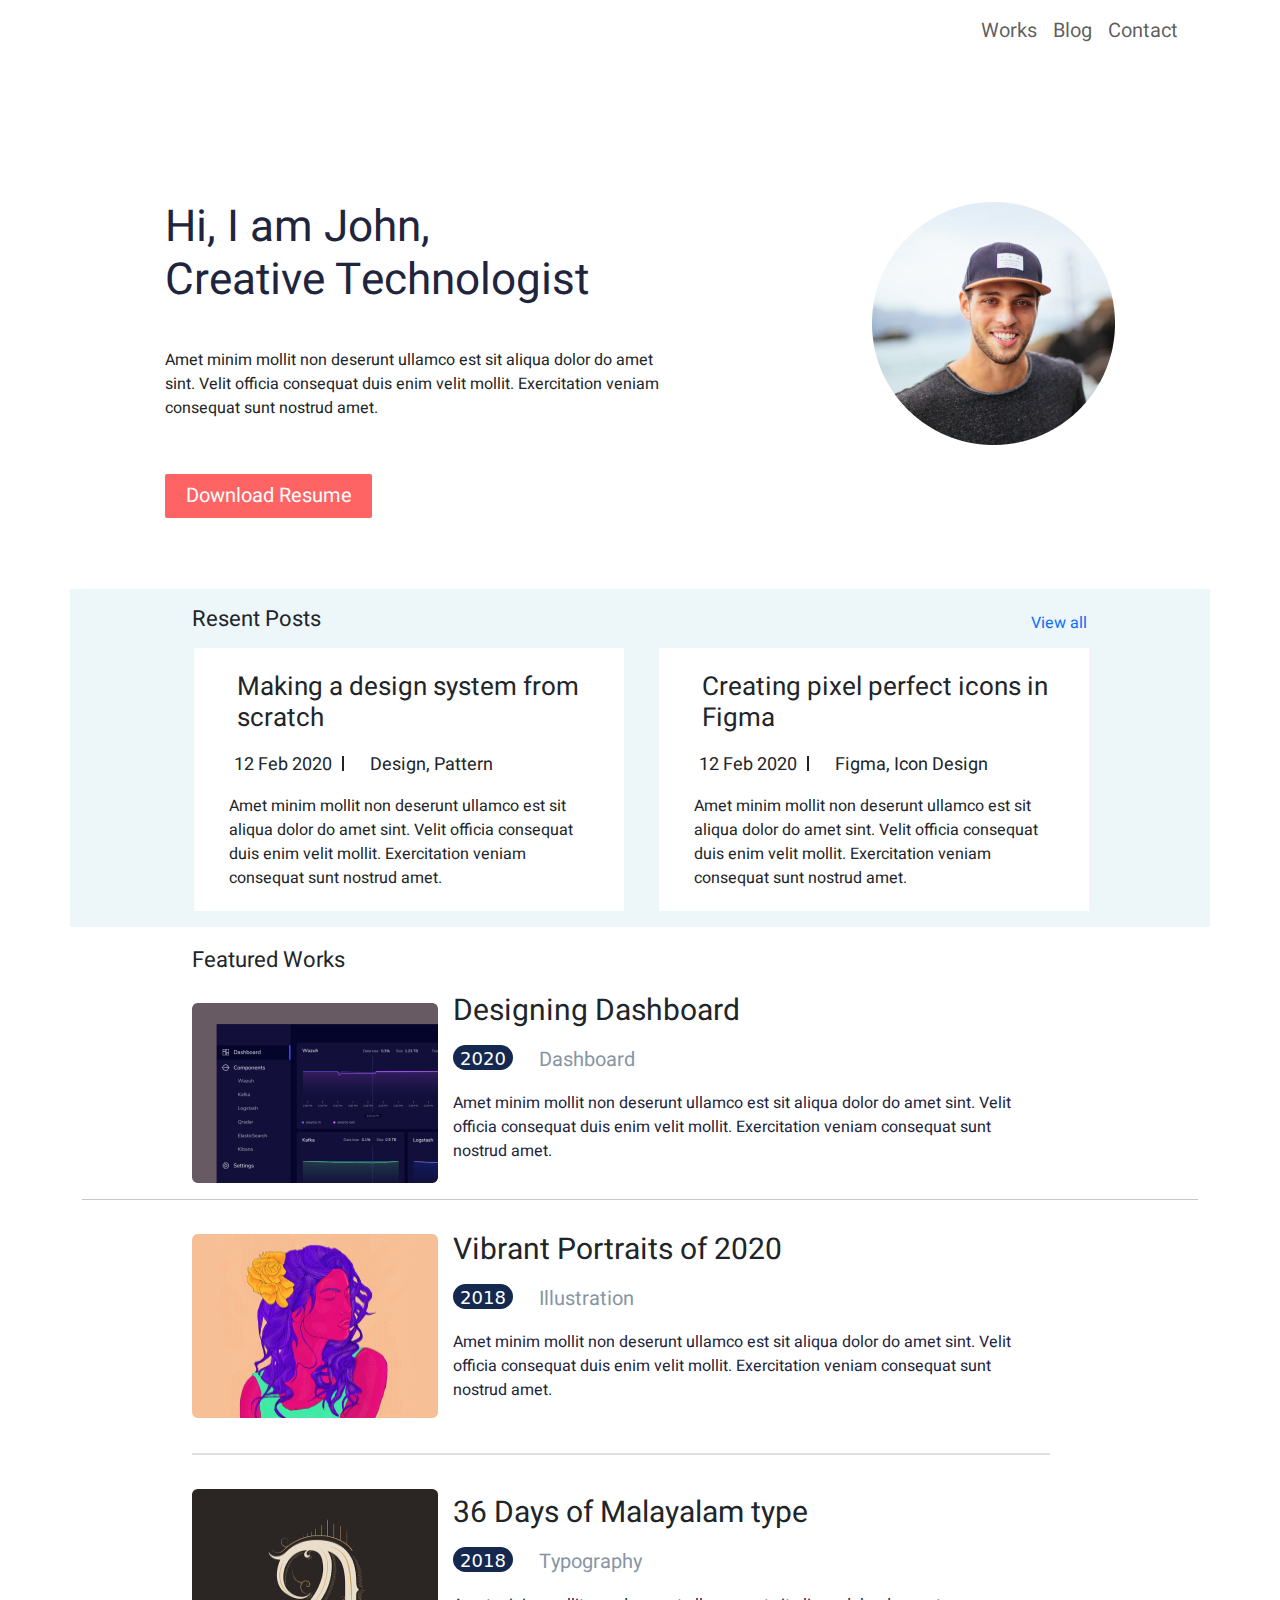
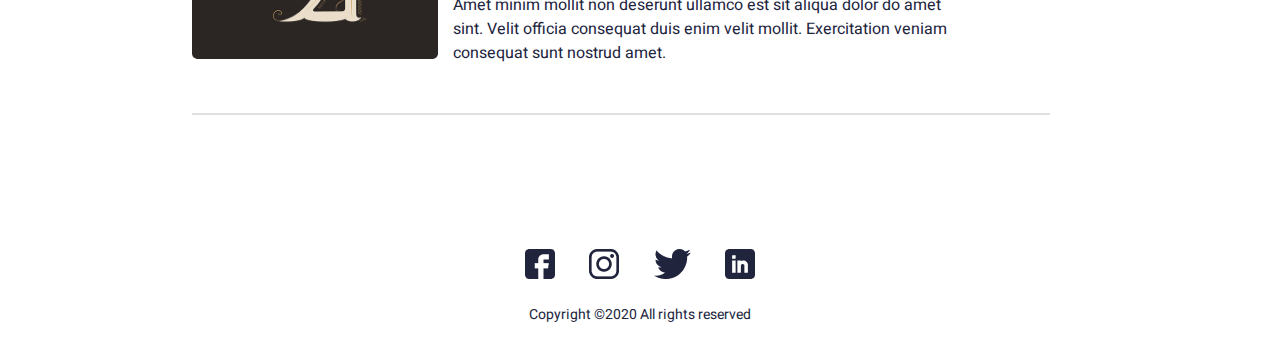
<file: index.html>
<!DOCTYPE html>
<html lang="en">

<head>
    <meta charset="UTF-8">
    <meta name="viewport" content="width=device-width, initial-scale=1.0">
    <link href="https://cdn.jsdelivr.net/npm/bootstrap@5.3.3/dist/css/bootstrap.min.css" rel="stylesheet">
    <script src="https://cdn.jsdelivr.net/npm/bootstrap@5.3.3/dist/js/bootstrap.bundle.min.js"></script>
    <link rel="stylesheet" href="style.css">
    <title>Document</title>
</head>

<body>
    <div class="container mainpag">
      <div class="navbar navbar-expand-lg navfig">
        <div class="container">
            <button class="navbar-toggler" data-bs-toggle="collapse" data-bs-target="#mynav">
                <span class="navbar-toggler-icon"></span>
            </button>
          <div class="collapse navbar-collapse " id="mynav" >
            <ul class="navbar-nav ms-auto naavss">
           <li class="nav-item">
            <a href="#" class="nav-link">Works</a>
           </li>
           <li class="nav-item">
            <a href="#" class="nav-link">Blog</a>
           </li>
           <li class="nav-item">
            <a href="#" class="nav-link">Contact</a>
           </li>
          </ul>
         </div>
        </div>
      </div>
      <div class="navbar  navpic ">
        <div class="container ">
            <button class="navbar-toggler" data-bs-toggle="collapse" data-bs-target="#mynav">
                <span class="navbar-toggler-icon"></span>
            </button>
          <div class="collapse navbar-collapse " id="mynav" >
            <ul class="navbar-nav navee me-auto">
           <li class="nav-item">
            <a href="#" class="nav-link">Works</a>
           </li>
           <li class="nav-item">
            <a href="#" class="nav-link">Blog</a>
           </li>
           <li class="nav-item">
            <a href="#" class="nav-link">Contact</a>
           </li>
          </ul>
         </div>
        </div>
      </div>
        <div class=" biograf d-flex">
           
            <div>
                <h1 class="name">Hi, I am John,
                    Creative Technologist</h1>
                <p class="refund">Amet minim mollit non deserunt ullamco est sit aliqua dolor do amet sint. Velit
                    officia consequat
                    duis enim velit mollit. Exercitation veniam consequat sunt nostrud amet.</p>
                <button class="btn" type="button">Download Resume</button>
            </div>
            <div class="face">
                <img src="pics/Ellipse 1.png" class="face">
            </div>
        </div>
        <div class=" biograf1 ">
            <div class="face">
                <img src="pics/Ellipse 1.png" class="face">
            </div>
            <div>
                <h1 class="name">Hi, I am John,
                    Creative Technologist</h1>
                <p class="refund">Amet minim mollit non deserunt ullamco est sit aliqua dolor do amet sint. Velit
                    officia consequat
                    duis enim velit mollit. Exercitation veniam consequat sunt nostrud amet.</p>
                <button class="btn" type="button">Download Resume</button>
            </div>
           
        </div>
    </div>
    <div class="container rectange">
        <span class="nextgen d-flex">
            <h3 class="post">Resent Posts</h3>
            <a class="allpost" href="https://www.bing.com/images/search?q=cv+design+posts&form=HDRSC3&first=1">View
                all</a>
        </span>
        <div class="container header mt-2">
            <div class="row fax">
                <div class="col-5">
                    <div class="figm1">
                        <h2 class="designsystem">Making a design system from scratch</h2>
                        <span class="market d-flex">
                            <p class="design">12 Feb 2020</p>
                            <div class="vector"></div>
                            <p class="designmap">Design, Pattern</p>
                        </span>
                        <p class="dolor">Amet minim mollit non deserunt ullamco est sit aliqua dolor do amet sint. Velit
                            officia
                            consequat duis enim velit mollit. Exercitation veniam consequat sunt nostrud amet.</p>
                    </div>
                </div>
                <div class="col-5">
                    <div class="figm2">
                        <h2 class="designsystem1">Creating pixel perfect icons in Figma</h2>
                        <span class="market d-flex">
                            <p class="design">12 Feb 2020</p>
                            <div class="vector"></div>
                            <p class="designmap">Figma, Icon Design</p>

                        </span>
                        <p class="dolor">Amet minim mollit non deserunt ullamco est sit aliqua dolor do amet sint. Velit
                            officia
                            consequat duis enim velit mollit. Exercitation veniam consequat sunt nostrud amet.</p>
                    </div>
                </div>
            </div>
        </div>
            <div class="  important">
                <div class="col-5 cool">
                    <div class="figm1">
                        <h2 class="designsystem">Making a design system from scratch</h2>
                        <span class="market d-flex">
                            <p class="design">12 Feb 2020</p>
                            <div class="vector"></div>
                            <p class="designmap">Design, Pattern</p>
                        </span>
                        <p class="dolor">Amet minim mollit non deserunt ullamco est sit aliqua dolor do amet sint. Velit
                            officia
                            consequat duis enim velit mollit. Exercitation veniam consequat sunt nostrud amet.</p>
                    </div>
                </div>
                <div class="col-5">
                    <div class="figm2">
                        <h2 class="designsystem1">Creating pixel perfect icons in Figma</h2>
                        <span class="market d-flex">
                            <p class="design">12 Feb 2020</p>
                            <div class="vector"></div>
                            <p class="designmap">Figma, Icon Design</p>

                        </span>
                        <p class="dolor">Amet minim mollit non deserunt ullamco est sit aliqua dolor do amet sint. Velit
                            officia
                            consequat duis enim velit mollit. Exercitation veniam consequat sunt nostrud amet.</p>
                    </div>
                </div>
            </div>
         </div>
    <div class="container">
        <p class="feature">Featured Works</p>
        <div class="dashboard d-flex ">
            <img src="pics/Rectangle 30.png" class="rect30">
            <span class="desdaash">

                <div>
                    <h2 class="designdash">Designing Dashboard</h2>
                </div>
                <span class=" boardrec d-flex">
                    <div class="rectange2">2020</div>
                    <p class="board">Dashboard</p>
                </span>
                <p class="amet">Amet minim mollit non deserunt ullamco est sit aliqua dolor do amet sint. Velit officia
                    consequat
                    duis enim velit mollit. Exercitation veniam consequat sunt nostrud amet.</p>
            </span>
        </div>
       <hr>
        <div class="dashboard1 d-flex mt-4">
            <img src="pics/Rectangle 32.png" class="rect30">
            <span class="desdaash">

                <div>
                    <h2 class="designdash mt-2">Vibrant Portraits of 2020</h2>
                </div>
                <span class=" boardrec d-flex">
                    <div class="rectange2">2018</div>
                    <p class="board">Illustration</p>
                </span>
                <p class="amet">Amet minim mollit non deserunt ullamco est sit aliqua dolor do amet sint. Velit officia
                    consequat
                    duis enim velit mollit. Exercitation veniam consequat sunt nostrud amet.</p>
            </span>
        </div>
        <div class="separator3"></div>
        <div class="dashboard2 d-flex mt-4">
            <img src="pics/Rectangle 34.png" class="rect30" width="246" height="170">
            <span class="desdaash">

                <div>
                    <h2 class="designdash mt-3">36 Days of Malayalam type</h2>
                </div>
                <span class=" boardrec d-flex">
                    <div class="rectange2">2018</div>
                    <p class="board">Typography</p>
                </span>
                <p class=" amet1">Amet minim mollit non deserunt ullamco est sit aliqua dolor do amet sint. Velit officia
                    consequat duis enim velit mollit. Exercitation veniam consequat sunt nostrud amet.</p>
                
                </span>
        </div>
        <div class="separator4"></div>
    </div>
      <div class="container footer1">
        <div class="social d-flex">
          <a href="#"><img src="pics/fb.png" alt=""></a>
          <a href="#"><img src="pics/insta.png" alt=""></a>
          <a href="#"><img src="pics/Group.png" alt=""></a>
          <a href="#"><img src="pics/Linkedin.png" alt=""></a>
        </div>
        <p class="footer">Copyright ©2020 All rights reserved </p>
      </div>
</body>

</html>
</file>
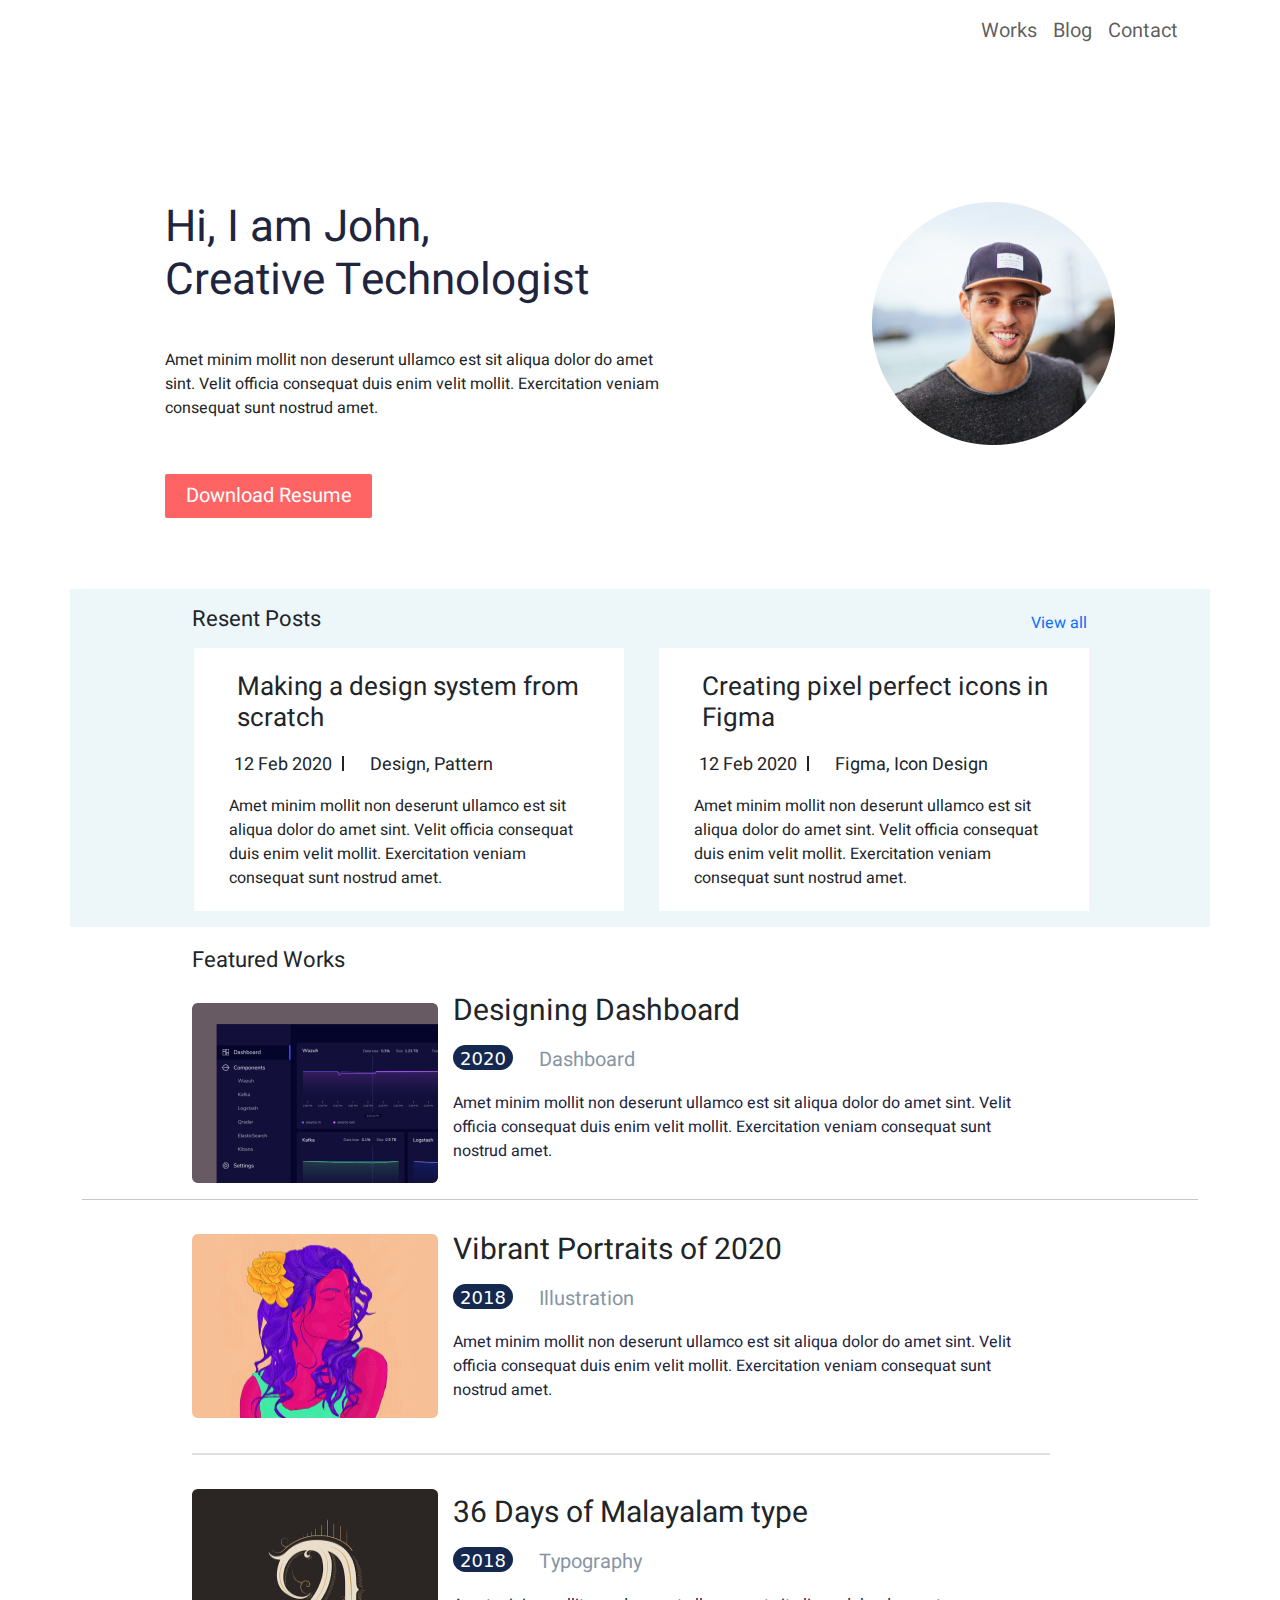
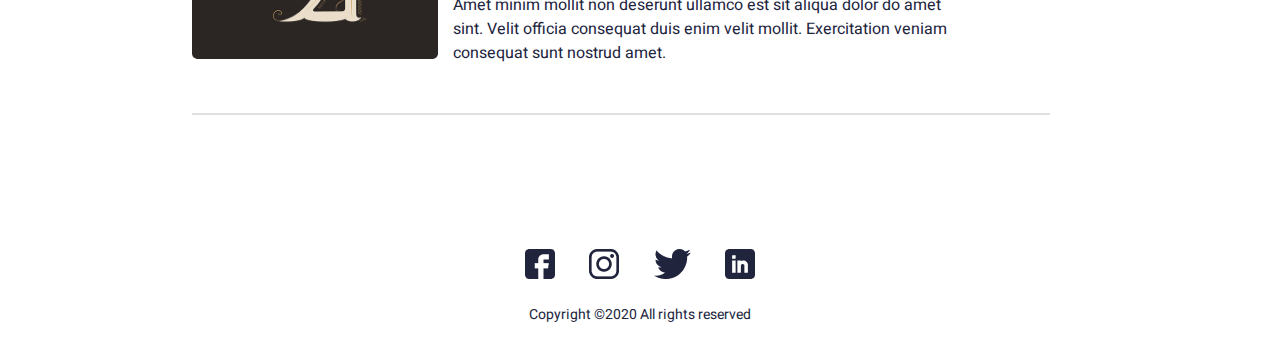
<file: bostchaleng2.html>
<!DOCTYPE html>
<html lang="en">

<head>
    <meta charset="UTF-8">
    <meta name="viewport" content="width=device-width, initial-scale=1.0">
    <link href="https://cdn.jsdelivr.net/npm/bootstrap@5.3.3/dist/css/bootstrap.min.css" rel="stylesheet">
    <script src="https://cdn.jsdelivr.net/npm/bootstrap@5.3.3/dist/js/bootstrap.bundle.min.js"></script>
    <link rel="stylesheet" href="style.css">
    <title>Document</title>
</head>

<body>
    <div class="container mainpag">
      <div class="navbar navbar-expand-lg navfig">
        <div class="container">
            <button class="navbar-toggler" data-bs-toggle="collapse" data-bs-target="#mynav">
                <span class="navbar-toggler-icon"></span>
            </button>
          <div class="collapse navbar-collapse " id="mynav" >
            <ul class="navbar-nav ms-auto naavss">
           <li class="nav-item">
            <a href="#" class="nav-link">Works</a>
           </li>
           <li class="nav-item">
            <a href="#" class="nav-link">Blog</a>
           </li>
           <li class="nav-item">
            <a href="#" class="nav-link">Contact</a>
           </li>
          </ul>
         </div>
        </div>
      </div>
      <div class="navbar  navpic ">
        <div class="container ">
            <button class="navbar-toggler" data-bs-toggle="collapse" data-bs-target="#mynav">
                <span class="navbar-toggler-icon"></span>
            </button>
          <div class="collapse navbar-collapse " id="mynav" >
            <ul class="navbar-nav navee me-auto">
           <li class="nav-item">
            <a href="#" class="nav-link">Works</a>
           </li>
           <li class="nav-item">
            <a href="#" class="nav-link">Blog</a>
           </li>
           <li class="nav-item">
            <a href="#" class="nav-link">Contact</a>
           </li>
          </ul>
         </div>
        </div>
      </div>
        <div class=" biograf d-flex">
           
            <div>
                <h1 class="name">Hi, I am John,
                    Creative Technologist</h1>
                <p class="refund">Amet minim mollit non deserunt ullamco est sit aliqua dolor do amet sint. Velit
                    officia consequat
                    duis enim velit mollit. Exercitation veniam consequat sunt nostrud amet.</p>
                <button class="btn" type="button">Download Resume</button>
            </div>
            <div class="face">
                <img src="pics/Ellipse 1.png" class="face">
            </div>
        </div>
        <div class=" biograf1 ">
            <div class="face">
                <img src="pics/Ellipse 1.png" class="face">
            </div>
            <div>
                <h1 class="name">Hi, I am John,
                    Creative Technologist</h1>
                <p class="refund">Amet minim mollit non deserunt ullamco est sit aliqua dolor do amet sint. Velit
                    officia consequat
                    duis enim velit mollit. Exercitation veniam consequat sunt nostrud amet.</p>
                <button class="btn" type="button">Download Resume</button>
            </div>
           
        </div>
    </div>
    <div class="container rectange">
        <span class="nextgen d-flex">
            <h3 class="post">Resent Posts</h3>
            <a class="allpost" href="https://www.bing.com/images/search?q=cv+design+posts&form=HDRSC3&first=1">View
                all</a>
        </span>
        <div class="container header mt-2">
            <div class="row fax">
                <div class="col-5">
                    <div class="figm1">
                        <h2 class="designsystem">Making a design system from scratch</h2>
                        <span class="market d-flex">
                            <p class="design">12 Feb 2020</p>
                            <div class="vector"></div>
                            <p class="designmap">Design, Pattern</p>
                        </span>
                        <p class="dolor">Amet minim mollit non deserunt ullamco est sit aliqua dolor do amet sint. Velit
                            officia
                            consequat duis enim velit mollit. Exercitation veniam consequat sunt nostrud amet.</p>
                    </div>
                </div>
                <div class="col-5">
                    <div class="figm2">
                        <h2 class="designsystem1">Creating pixel perfect icons in Figma</h2>
                        <span class="market d-flex">
                            <p class="design">12 Feb 2020</p>
                            <div class="vector"></div>
                            <p class="designmap">Figma, Icon Design</p>

                        </span>
                        <p class="dolor">Amet minim mollit non deserunt ullamco est sit aliqua dolor do amet sint. Velit
                            officia
                            consequat duis enim velit mollit. Exercitation veniam consequat sunt nostrud amet.</p>
                    </div>
                </div>
            </div>
        </div>
            <div class="  important">
                <div class="col-5 cool">
                    <div class="figm1">
                        <h2 class="designsystem">Making a design system from scratch</h2>
                        <span class="market d-flex">
                            <p class="design">12 Feb 2020</p>
                            <div class="vector"></div>
                            <p class="designmap">Design, Pattern</p>
                        </span>
                        <p class="dolor">Amet minim mollit non deserunt ullamco est sit aliqua dolor do amet sint. Velit
                            officia
                            consequat duis enim velit mollit. Exercitation veniam consequat sunt nostrud amet.</p>
                    </div>
                </div>
                <div class="col-5">
                    <div class="figm2">
                        <h2 class="designsystem1">Creating pixel perfect icons in Figma</h2>
                        <span class="market d-flex">
                            <p class="design">12 Feb 2020</p>
                            <div class="vector"></div>
                            <p class="designmap">Figma, Icon Design</p>

                        </span>
                        <p class="dolor">Amet minim mollit non deserunt ullamco est sit aliqua dolor do amet sint. Velit
                            officia
                            consequat duis enim velit mollit. Exercitation veniam consequat sunt nostrud amet.</p>
                    </div>
                </div>
            </div>
         </div>
    <div class="container">
        <p class="feature">Featured Works</p>
        <div class="dashboard d-flex ">
            <img src="pics/Rectangle 30.png" class="rect30">
            <span class="desdaash">

                <div>
                    <h2 class="designdash">Designing Dashboard</h2>
                </div>
                <span class=" boardrec d-flex">
                    <div class="rectange2">2020</div>
                    <p class="board">Dashboard</p>
                </span>
                <p class="amet">Amet minim mollit non deserunt ullamco est sit aliqua dolor do amet sint. Velit officia
                    consequat
                    duis enim velit mollit. Exercitation veniam consequat sunt nostrud amet.</p>
            </span>
        </div>
       <hr>
        <div class="dashboard1 d-flex mt-4">
            <img src="pics/Rectangle 32.png" class="rect30">
            <span class="desdaash">

                <div>
                    <h2 class="designdash mt-2">Vibrant Portraits of 2020</h2>
                </div>
                <span class=" boardrec d-flex">
                    <div class="rectange2">2018</div>
                    <p class="board">Illustration</p>
                </span>
                <p class="amet">Amet minim mollit non deserunt ullamco est sit aliqua dolor do amet sint. Velit officia
                    consequat
                    duis enim velit mollit. Exercitation veniam consequat sunt nostrud amet.</p>
            </span>
        </div>
        <div class="separator3"></div>
        <div class="dashboard2 d-flex mt-4">
            <img src="pics/Rectangle 34.png" class="rect30" width="246" height="170">
            <span class="desdaash">

                <div>
                    <h2 class="designdash mt-3">36 Days of Malayalam type</h2>
                </div>
                <span class=" boardrec d-flex">
                    <div class="rectange2">2018</div>
                    <p class="board">Typography</p>
                </span>
                <p class=" amet1">Amet minim mollit non deserunt ullamco est sit aliqua dolor do amet sint. Velit officia
                    consequat duis enim velit mollit. Exercitation veniam consequat sunt nostrud amet.</p>
                
                </span>
        </div>
        <div class="separator4"></div>
    </div>
      <div class="container footer1">
        <div class="social d-flex">
          <a href="#"><img src="pics/fb.png" alt=""></a>
          <a href="#"><img src="pics/insta.png" alt=""></a>
          <a href="#"><img src="pics/Group.png" alt=""></a>
          <a href="#"><img src="pics/Linkedin.png" alt=""></a>
        </div>
        <p class="footer">Copyright ©2020 All rights reserved </p>
      </div>
</body>

</html>
</file>
<file: style.css>
﻿
*{
    box-sizing: border-box;
}
@font-face {
    font-family: heebo;
    src: url(fonts/Heebo-Regular.ttf);
}


.href1{
    text-decoration: none;
    color: #000000;
}
.href2{
    text-decoration: none;
    color: #000000;
}
.href3{
    text-decoration: none;
    color: #000000;
}
.naavss{
    font-size: 20px;
    font-family: heebo;
    color: #000000;
}
.name{
    width: 430px;
    font-size: 44px;
    font-family: heebo;
    color: #21243D;
}
.refund{
     width: 495px;
     margin-top: 40px;
    font-size: 16px;
    font-family: heebo;
   

}
.btn{
    width: 207px;
    margin-top: 38px;
    border-radius: 2px;
    background-color: #FF6464;
    font-size: 20px;
    font-family: heebo;
    color: #FFFFFF;
}
.biograf{
    justify-content: center;
    margin-top: 140px;
}
.face{
    margin-left: 106px;
}
.rectange{
    margin-top: 71px;
    
    background-color: #EDF7FA;
}
.post{
    margin-left: 110px;
    font-size: 22px;
    font-family: heebo;
}

.allpost{
    margin-left: 710px;
    font-size: 16px;
    font-family: heebo;
    text-decoration: none;
}
.nextgen{
    align-items: center;
   
    padding-top: 17px;
}

.header{
    margin-left: 100px;
}
.figm1{
    width: 430px;
    background-color: #FFFFFF;
}
.figm2{
    width: 430px;
    background-color: #FFFFFF;
}
.designsystem{
    font-size: 26px;
    font-family: heebo;
    padding-left: 10%;
    padding-top: 24px;
    
}
.designsystem1{
    font-size: 26px;
    font-family: heebo;
    padding-left: 10%;
    padding-top: 24px;
    
}
.design{
    font-size: 18px;
    font-family: heebo;
}
.designmap{
    font-size: 18px;
    font-family: heebo;
    margin-left: 26px;
}
.vector{
    border: 1px solid;
    height: 15px;
    margin-left: 10px;
    margin-top: 5px;
}
.market{
    margin-left: 40px;
    margin-top: 17px;
}
.dolor{
    width: 370px;
    height: 117px;
    font-size: 16px;
    font-family: heebo;
    margin-left: 35px;
}
.feature{
    font-size: 22px;
    font-family: heebo;
    margin-top: 17px;
    margin-left: 110px;
}
.designdash{
    font-size: 30px;
    font-family: heebo;
}
.rectange2{
    width: 60px;
    text-align: center;
    height: 25px;
    border-radius: 16px;
    background-color: #142850;
    font-size: 18px;
    color: #FFFFFF;
}
.dashboard{
    margin-left: 110px;
}
.dashboard1{
    margin-left: 110px;
}
.dashboard2{
    margin-left: 110px;
}
.rect30{
    margin-top: 10px;
}
.desdaash{
    margin-left: 15px;
}
.board{
    margin-left: 26px;
    font-size: 20px;
    font-family: heebo;
    color: #8695A4;
}
.amet{
    width: 594px;
    font-size: 16px;
    font-family: heebo;
    color: #21243D;
}
.amet1{
    width: 507px;

    font-size: 16px;
    font-family: heebo;
    color: #21243D;
}

.boardrec{
    margin-top: 16px;
}
.separator2{
    width: 858px;
    margin-top: 15px;
    margin-left: 110px;
    border: 1px solid #E0E0E0;
}
.separator3{
    width: 858px;
    margin-top: 35px;
    margin-left: 110px;
    border: 1px solid #E0E0E0;
}
.separator4{
    width: 858px;
    margin-top: 32px;
    margin-left: 110px;
    border: 1px solid #E0E0E0;
}
.social{
    width: 230px;
    margin-left: auto;
    margin-right: auto;
    justify-content: space-between;
    margin-top: 134px;
}
.footer{
    font-size: 14px;
    margin-top: 25px;
    text-align: center;
    font-family: heebo;
    color: #21243D;
}
.biograf1{
    display: none;
}
.navpic{
    display: none;
}
.important{
    display: none;
}
.footer1{
    display: grid;
    justify-content: center;
}

@media screen and (max-width:700px) {
    .face{
        width:170.86px !important;
        height: 170.86px !important;
        margin-left: auto !important;
        margin-right: auto !important;
        
        
    }
    .name{
        width: 300px !important;
        font-size: 32px !important;
        margin-top: 34px !important;
       align-items: center !important;
       text-align: center !important;
        
    }
    .refund{
        width: 330px !important;
        margin-top: 21px !important;
        font-size: 16px !important;
        text-align: center !important;
    }
    .biograf{
        display: none !important;

    }
    .btn{
      margin-left: 55px !important;
    }
    .biograf1{
     display: grid !important;
     justify-content: center !important;
    }
    .navss{
        display: none !important;
    }
    

    .allpost{
        display: none !important;
    }
    .post{
        font-size: 18px !important;
        text-align: center;
    }
    .rectange{
        margin-left: auto !important;
        margin-right: auto !important;
    }
    .fax{
        display: none !;
    }
    
   .important{
    display: grid !important;
    justify-content: center !important;
    height: 600px !important;
    background-color: #EDF7FA !important;
   }
   .fax{
    display: none ;
   }
   .cool{
    margin-top: 27px !important;
   }
   .dashboard{
    display: grid !important;
   }
   .amet{
    width: 330px !important;
   }
   .dashboard1{
    display: none !important;
   }
   .dashboard2{
    display: none !important;
   }
   .separator3{
    display: none !important;
   }
   .separator4{
    display: none !important;
   }
   .footer1{
    margin-top: 200px !important;
     display: grid !important;
     justify-content: center !important;
   }
  
  
}
</file>
